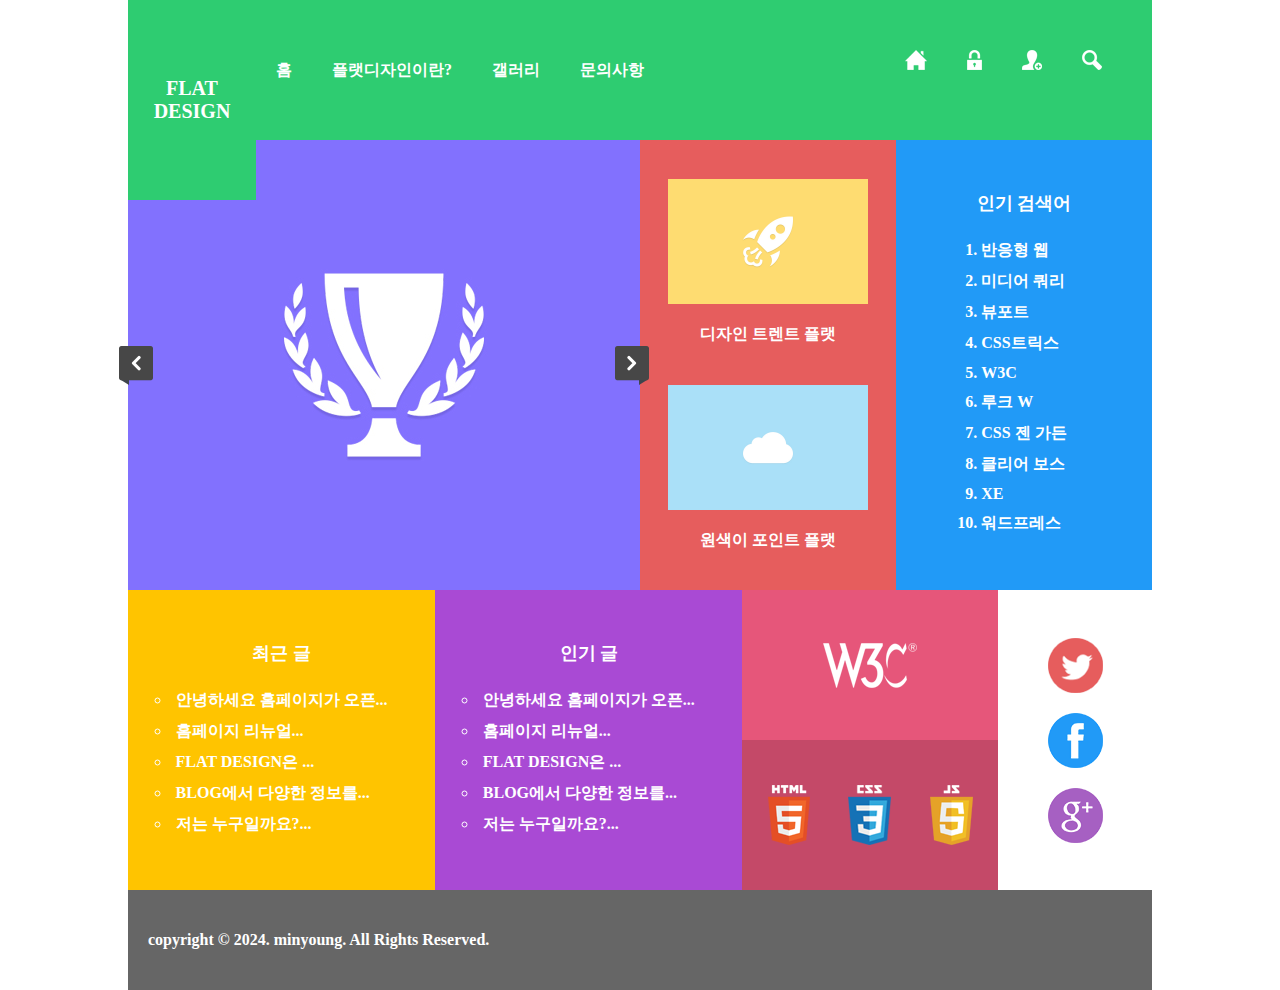
<file: reponsive/index.html>
<!DOCTYPE html>
<html lang="en">

<head>
    <meta charset="UTF-8">
    <meta http-equiv="X-UA-Compatible" content="IE=edge">
    <meta name="viewport" content="width=device-width, initial-scale=1.0">
    <title>플렉스레이아웃_데스크탑</title>

    <!-- 외부스타일시트연결 -->
    <link rel="stylesheet" href="css/style.css">
</head>

<body>
    <div class="wrap">
        <section class="info_section">
            <ul>
                <li><a href=""><img src="images/s_images/info_icon_01.png" alt=""> </a></li>
                <li><a href=""><img src="images/s_images/info_icon_02.png" alt=""> </a></li>
                <li><a href=""><img src="images/s_images/info_icon_03.png" alt=""> </a></li>
                <li><a href=""><img src="images/s_images/info_icon_04.png" alt=""> </a></li>
            </ul>
        </section>

        <header class="header">
            <h1>
                <a href="">FLAT<br>
                    DESIGN</a>
            </h1>
            <nav>
                <ul>
                    <li><a href="">홈</a></li>
                    <li><a href="">플랫디자인이란?</a></li>
                    <li><a href="">갤러리</a></li>
                    <li><a href="">문의사항</a></li>
                </ul>

                <span>전체메뉴 토글버튼</span>

            </nav>
        </header>


        <section class="slider_section">
            <span class="prev_btn">이전버튼</span>
            <span class="next_btn">다음버튼</span>
        </section>


        <section class="gallery_section">
            <ul>
                <li>
                    <a href="">
                        <figure>
                            <img src="images/p_images/gallery_01.jpg" alt="">
                            <figcaption>디자인 트렌트 플랫</figcaption>
                        </figure>
                    </a>
                </li>
                <li>
                    <a href="">
                        <figure>
                            <img src="images/p_images/gallery_02.jpg" alt="">
                            <figcaption>원색이 포인트 플랫</figcaption>
                        </figure>
                    </a>
                </li>
            </ul>
        </section>


        <section class="rankup_section">
            <h2>인기 검색어</h2>
            <ol>
                <li><a href="">반응형 웹</a></li>
                <li><a href="">미디어 쿼리</a></li>
                <li><a href="">뷰포트</a></li>
                <li><a href="">CSS트릭스</a></li>
                <li><a href="">W3C</a></li>
                <li><a href="">루크 W</a></li>
                <li><a href="">CSS 젠 가든</a></li>
                <li><a href="">클리어 보스</a></li>
                <li><a href="">XE</a></li>
                <li><a href="">워드프레스</a></li>
            </ol>
        </section>


        <section class="latest_post_section">
            <h2>최근 글</h2>
            <ul>
                <li><a href="">안녕하세요 홈페이지가 오픈...</a></li>
                <li><a href="">홈페이지 리뉴얼...</a></li>
                <li><a href="">FLAT DESIGN은 ...</a></li>
                <li><a href="">BLOG에서 다양한 정보를...</a></li>
                <li><a href="">저는 누구일까요?...</a></li>
            </ul>
        </section>

        <section class="popular_post_section">
            <h2>인기 글</h2>
            <ul>
                <li><a href="">안녕하세요 홈페이지가 오픈...</a></li>
                <li><a href="">홈페이지 리뉴얼...</a></li>
                <li><a href="">FLAT DESIGN은 ...</a></li>
                <li><a href="">BLOG에서 다양한 정보를...</a></li>
                <li><a href="">저는 누구일까요?...</a></li>
            </ul>
        </section>


        <section class="banner_section">
            <div class="banner_box_001">
                <a href=""><img src="images/s_images/w3c_logo.png" alt=""></a>
            </div>
            <div class="banner_box_002">
                <ul>
                    <li><a href=""><img src="images/s_images/html_logo.png" alt=""></a></li>
                    <li><a href=""><img src="images/s_images/css_logo.png" alt=""></a></li>
                    <li><a href=""><img src="images/s_images/js_logo.png" alt=""></a></li>
                </ul>
            </div>
        </section>


        <section class="social_section">
            <ul>
                <li><a href=""><img src="images/s_images/social_icon_01.png" alt=""></a></li>
                <li><a href=""><img src="images/s_images/social_icon_02.png" alt=""></a></li>
                <li><a href=""><img src="images/s_images/social_icon_03.png" alt=""></a></li>
            </ul>
        </section>


        <footer class="footer">
            <p>copyright &copy; 2024. minyoung. All Rights Reserved.</p>
        </footer>
    </div>

</body>
</html>
</file>
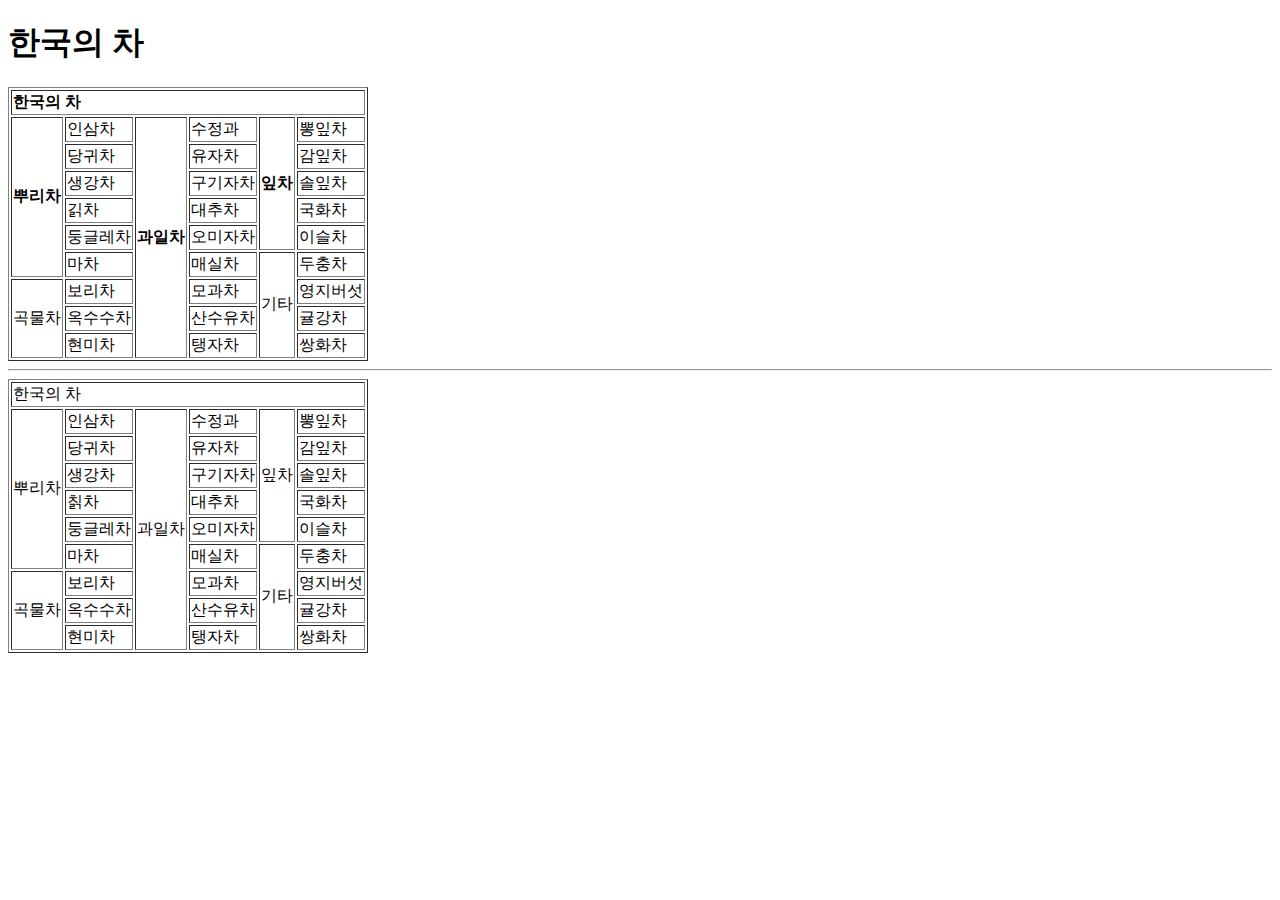
<file: quiz-2.html>
<!DOCTYPE html>
<html lang="en">
<head>
    <meta charset="UTF-8">
    <meta http-equiv="X-UA-Compatible" content="IE=edge">
    <meta name="viewport" content="width=device-width, initial-scale=1.0">
    <title>한국의 차</title>
</head>
<body>
    <h1>한국의 차</h1>
    <table border="1">
        <tr>
            <td colspan="6"><strong>한국의 차</strong></td>
        </tr>
        <tr>
            <td rowspan="6"><strong>뿌리차</strong></td>
            <td>인삼차</td>
            <td rowspan="9"><strong>과일차</strong></td>
            <td>수정과</td>
            <td rowspan="5"><strong>잎차</strong></td>
            <td>뽕잎차</td>
        </tr>
        <tr>
            <td>당귀차</td>
            <td>유자차</td>
            <td>감잎차</td>
        </tr>
        <tr>
            <td>생강차</td>
            <td>구기자차</td>
            <td>솔잎차</td>
        </tr>
        <tr>
            <td>긹차</td>
            <td>대추차</td>
            <td>국화차</td>
        </tr>
        <tr>
            <td>둥글레차</td>
            <td>오미자차</td>
            <td>이슬차</td>
        </tr>
        <tr>
            <td>마차</td>
            <td>매실차</td>
            <td rowspan="4">기타</td>
            <td>두충차</td>
        </tr>
        <tr>
            <td rowspan="3">곡물차</td>
            <td>보리차</td>
            <td>모과차</td>
            <td>영지버섯</td>
        </tr>
        <tr>
            <td>옥수수차</td>
            <td>산수유차</td>
            <td>귤강차</td>
        </tr>
        <tr>
            <td>현미차</td>
            <td>탱자차</td>
            <td>쌍화차</td>
        </tr>
    </table>

    <hr>

    <table border="1">
        <tr>
            <td colspan="6">한국의 차</td>
        </tr>
        <tr>
            <td rowspan="6">뿌리차</td>
            <td>인삼차</td>
            <td rowspan="9">과일차</td>
            <td>수정과</td>
            <td rowspan="5">잎차</td>
            <td>뽕잎차</td>
        </tr>
        <tr>
            <td>당귀차</td>
            <td>유자차</td>
            <td>감잎차</td>
        </tr>
        <tr>
            <td>생강차</td>
            <td>구기자차</td>
            <td>솔잎차</td>
        </tr>
        <tr>
            <td>칡차</td>
            <td>대추차</td>
            <td>국화차</td>
        </tr>
        <tr>
            <td>둥글레차</td>
            <td>오미자차</td>
            <td>이슬차</td>
        </tr>
        <tr>
            <td>마차</td>
            <td>매실차</td>
            <td rowspan="4">기타</td>
            <td>두충차</td>
        </tr>
        <tr>
            <td rowspan="3">곡물차</td>
            <td>보리차</td>
            <td>모과차</td>
            <td>영지버섯</td>
        </tr>
        <tr>
            <td>옥수수차</td>
            <td>산수유차</td>
            <td>귤강차</td>
        </tr>
        <tr>
            <td>현미차</td>
            <td>탱자차</td>
            <td>쌍화차</td>
        </tr>
    </table>
</body>
</html>
</file>
<file: reponsive/css/style.css>
/* 언어설정 */
@charset 'utf-8';

/* 전체설정 */
* {
    margin: 0;
    padding: 0;
}


ul {
    list-style: none;
}

a {
    text-decoration: none;
    color: #000;
}

img {
    vertical-align: bottom;
}


/* 기본설정 */
.wrap {
    display: flex;
    flex-wrap: wrap;
    position: relative;
}

.info_section {
    background-color: #2ecc71;
}


.slider_section {
    background-color: #aaa;
}

.gallery_section {
    background-color: #bbb;
}

.rankup_section {
    background-color: #ccc;
}

.latest_post_section {
    background-color: #ddd;
}

.popular_post_section {
    background-color: #eee;
}

.banner_box_001 {
    background-color: #999;
}

.banner_box_002 {
    background-color: #888;
}

.social_section {
    background-color: #777;
}

.footer {
    background-color: #666;
}


/* 인포메이션설정 */
.info_section {
    position: absolute;
    z-index: 999;
    top: 30px;
    right: 30px;
}

.info_section ul {
    display: flex;
}

.info_section li {}

.info_section li a {
    display: block;
    padding: 20px;
}



/* 헤더설정 */
.header {
    width: 100%;
    display: flex;
    position: relative;
    justify-content: flex-end;
    order: 1;
    z-index: 11;
}


.header h1 {
    width: 12.5%;
    height: 200px;
    background-color: #2ecc71;
    position: absolute;
    left: 0;
    top: 0;
    font-size: 20px;
}

.header nav {
    width: 87.5%;
    height: 140px;
    background-color: #2ecc71;
}



/* 슬라이더설정 */
.slider_section {
    width: 50%;
    height: 450px;
    order: 2;
}



/* 갤러리설정 */
.gallery_section {
    width: 25%;
    height: 450px;
    order: 3;
}



/* 인기검색어설정 */
.rankup_section {
    width: 25%;
    height: 450px;
    order: 4;
}



/* 최신글설정 */
.latest_post_section {
    width: 30%;
    height: 300px;
    order: 5;
}



/* 인기글설정 */
.popular_post_section {
    width: 30%;
    height: 300px;
    order: 6;
}



/* 배너설정 */
.banner_section {
    width: 25%;
    height: 300px;
    display: flex;
    flex-direction: column;
    order: 7;
}

.banner_box_001 {
    width: 100%;
    height: 50%;
}

.banner_box_002 {
    width: 100%;
    height: 50%;
}



/* 소셜설정 */
.social_section {
    width: 15%;
    height: 300px;
    order: 8;
}



/* 푸터설정 */
.footer {
    width: 100%;
    height: 100px;
    order: 9;
}



/* 상세설정 */

/* 헤더_로고설정 */

.header h1 {
    display: flex;
    justify-content: center;
    align-items: center;
}

.header h1 a {
    text-align: center;
    color: #fff;
}


.header nav {
    display: flex;
    justify-content: flex-start;
    align-items: center;
}

.header nav ul {
    display: flex;
}

.header nav li {}

.header nav li a {
    display: block;
    padding: 20px;
    color: #fff;
    font-weight: bold;
}

.header nav span {
    display: none;
}


/* 슬라이더섹션설정 */
.slider_section {
    background-image: url(../images/p_images/slider_01.jpg);
    background-position: center center;
    background-repeat: no-repeat;
    position: relative;
    z-index: 10;

}

.slider_section span {
    position: absolute;
    width: 34px;
    height: 39px;
    top: 50%;
    margin-top: -19.5px;
    background-image: url(../images/s_images/slider_arrow.png);
    text-indent: -9999px;
}

.slider_section .prev_btn {
    left: 0;
    margin-left: -9px;
    background-position: 0 0;
}

.slider_section .next_btn {
    right: 0;
    margin-right: -9px;
    background-position: -34px 0;
}


/* 갤러리구간 설정 */
.gallery_section {
    background-color: #e65d5d;
}

.gallery_section ul {
    display: flex;
    width: 100%;
    height: 100%;
    justify-content: center;
    align-items: center;
    flex-direction: column;
}

.gallery_section li {}

.gallery_section a {
    display: block;
    padding: 20px;
    box-sizing: border-box;
    color: #fff;
    font-weight: bold;
}

.gallery_section figure {
    text-align: center;
}

.gallery_section img {
    width: 100%;
    max-width: 200px;
}

.gallery_section figcaption {
    margin-top: 20px;
}


/* 인기검색어 상세설정 */
.rankup_section {
    display: flex;
    flex-direction: column;
    justify-content: center;
    align-items: center;
    background-color: #219af7;
}

.rankup_section h2 {
    text-align: center;
    margin-bottom: 20px;
    font-size: 18px;
    color: #fff;
}

.rankup_section ol {
    counter-reset: rankup 0;
    display: flex;
    flex-direction: column;
    flex-wrap: nowrap;
}

/* li의 내용 앞부분에 숫자를 기재해서 추후 개발모드가 들어갔을 때 순번을 나타낸다. */
/*
    .rankup_section li::before {
        counter-increment: rankup 1;
        content: counter(rankup-counter) '.';
    }
*/

.rankup_section li {
    color: #fff;
    text-align: left;
    font-weight: bold;
}

.rankup_section a {
    display: block;
    color: #fff;
    text-align: left;
    font-weight: bold;
    padding: 5px 0;
}


/* 최근글 상세설정 */
.latest_post_section {
    display: flex;
    flex-direction: column;
    justify-content: center;
    align-items: center;
    background-color: rgb(255, 196, 0);
}
.latest_post_section h2 {
    text-align: center;
    color: #fff;
    font-size: 18px;
    margin-bottom: 20px;
}
.latest_post_section ul {
    list-style: circle;
    color: #fff;
}
.latest_post_section li {}
.latest_post_section a {
    padding: 5px;
    color: #fff;
    font-weight: bold;
    display: block;
}


/* 인기글 상세설정 */
.popular_post_section {
    display: flex;
    flex-direction: column;
    justify-content: center;
    align-items: center;
    background-color:rgb(169, 74, 212);
}
.popular_post_section h2 {
    text-align: center;
    color: #fff;
    font-size: 18px;
    margin-bottom: 20px;
}
.popular_post_section ul {
    list-style-type: circle;
    color: #fff;
}
.popular_post_section li {
}
.popular_post_section a {
    color: #fff;
    padding: 5px;
    font-weight: bold;
    display: block;
}


/* 배너 상세설정 */

.banner_box_001 {
    display: flex;
    justify-content: center;
    align-items: center;
    background-color: #e6567a;
}


.banner_box_002 {
    background-color: #c44968;
    display: flex;
    flex-direction: column;
    justify-content: center;
    align-items: center;
}
.banner_box_002 ul {
    display: flex;
    width: 80%;
    justify-content: space-between;
}


/* 소셜 상세설정 */
.social_section {
    background-color: #fff;
    display: flex;
    justify-content: center;
    align-items: center;
}
.social_section ul {
    display: flex;
    flex-direction: column;
}

.social_section a {
    display: block;
    padding: 10px;
}
.social_section img {}


/* 푸터상세설정 */
.footer {
    display: flex;
    align-items: center;
}
.footer p {
    color: #fff;
    padding: 20px;
    font-weight: bold;
}














/* 미디어쿼리구간====================================================================================== */

/* 모바일구간 */
@media(max-width:599px) {

    /* 인포메이션설정 */
    .info_section {
        position: relative;
        z-index: 999;
        top: 0px;
        right: 0px;
        width: 100%;
    }

    .info_section ul {
        display: flex;
        width: 100%;
    }

    .info_section li {
        width: 25%;
    }

    .info_section li a {
        display: block;
        padding: 10px;
        text-align: center;
    }

    /* 헤더설정 */
    .header {
        width: 100%;
        display: flex;
        position: relative;
        flex-direction: column;
        justify-content: flex-end;
        order: 1;
    }


    .header h1 {
        width: 100%;
        height: 200px;
        background-color: 2ecc71;
        position: relative;
        left: 0;
        top: 0;
    }

    .header nav {
        width: 100%;
        height: 140px;
        background-color: #2ecc71;
    }

    /* 슬라이더설정 */
    .slider_section {
        width: 100%;
        height: 200px;
        order: 2;
    }

    /* 최신글설정 */
    .latest_post_section {
        width: 100%;
        height: 200px;
        order: 3;
        padding: 20px 0;
    }



    /* 인기글설정 */
    .popular_post_section {
        width: 100%;
        height: 200px;
        order: 4;
        padding: 20px 0;
    }

    /* 갤러리설정 */
    .gallery_section {
        width: 100%;
        height: 800px;
        order: 5;
    }

    /* 인기검색어설정 */
    .rankup_section {
        width: 100%;
        height: 300px;
        order: 6;
        padding: 40px 0;
    }

    .banner_section {
        width: 100%;
        height: 200px;
        display: flex;
        flex-direction: column;
        order: 7;
    }

    /* 소셜설정 */
    .social_section {
        width: 100%;
        height: 100px;
        order: 8;
    }

    /* 토글설정 */
    .header nav {
        position: relative;
    }

    .header nav span {
        display: block;
        width: 30px;
        height: 30px;
        background-image: url(../images/s_images/menu_toggle_btn.png);
        position: absolute;
        right: 20px;
        text-indent: -9999px;
        top: 50%;
        margin-top: -15px;
    }


    /* 인기검색어 상세설정 */
    .rankup_section {
        display: flex;
        flex-direction: column;
        justify-content: center;
        align-items: center;
        background-color: #219af7;
    }

    .rankup_section h2 {
        text-align: center;
        margin-bottom: 20px;
        font-size: 18px;
        color: #fff;
    }

    .rankup_section ol {
        width: 80%;
        list-style: none;
        counter-reset: rankup 0;
        display: flex;
        flex-direction: row;
        flex-wrap: wrap;
        justify-content: space-between;
    }

    /* .rankup_section li::before {counter-increment: rankup 1;
                content: counter(rankup-counter) '.';} */

    /* li의 내용 앞부분에 숫자를 기재해서 추후 개발모드가 들어갔을때 순번을 
나타낸다. */

    .rankup_section li {
        color: #fff;
        text-align: left;
        font-weight: bold;
        width: 45%;
        margin-bottom: 10px;
    }

    .rankup_section a {
        border: 1px solid #fff;
        display: block;
        color: #fff;
        text-align: center;
        font-weight: bold;
        padding: 8px 0;
        border-radius: 5px;
    }



    /* 갤러리구간 설정 */
    .gallery_section {
        background-color: #e65d5d;
    }

    .gallery_section ul {
        display: flex;
        width: 100%;
        height: 100%;
        justify-content: center;
        align-items: center;
        flex-direction: column;
    }

    .gallery_section li {}

    .gallery_section a {
        display: block;
        padding: 20px;
        box-sizing: border-box;
        color: #fff;
        font-weight: bold;
    }

    .gallery_section figure {
        text-align: center;
    }

    .gallery_section img {
        width: 100%;
        max-width: 500px;
    }

    .gallery_section figcaption {
        margin-top: 20px;
    }

    .social_section ul {
        width: 80%;
        justify-content: space-between;
        display: flex;
        flex-direction: row;
    }

    .footer {
        display: flex;
        align-items: center;
        justify-content: center;
    }
}



/* 태블릿구간 */
@media(min-width:600px) and (max-width:768px) {

    /* 인포메이션설정 */
    .info_section {
        position: relative;
        z-index: 999;
        top: 0px;
        right: 0px;
        width: 100%;
    }

    .info_section ul {
        display: flex;
        width: 100%;
    }

    .info_section li {
        width: 25%;
    }

    .info_section li a {
        display: block;
        padding: 10px;
        text-align: center;
    }


    /* 슬라이더설정 */
    .slider_section {
        width: 60%;
        height: 300px;
        order: 2;
    }

    /* 인기검색어설정 */
    .rankup_section {
        width: 40%;
        height: 300px;
        order: 3;
    }

    /* 최신글설정 */
    .latest_post_section {
        width: 40%;
        height: 270px;
        order: 4;
    }

    /* 인기글설정 */
    .popular_post_section {
        width: 40%;
        height: 270px;
        order: 5;
    }

    /* 소셜설정 */
    .social_section {
        width: 20%;
        height: 270px;
        order: 6;
    }

    /* 갤러리설정 */
    .gallery_section {
        width: 70%;
        height: 250px;
        order: 7;
    }

    /* 배너설정 */
    .banner_section {
        width: 30%;
        height: 250px;
        display: flex;
        flex-direction: column;
        order: 8;
    }


    /* 토글설정 */
    .header nav {
        position: relative;
    }

    .header nav span {
        display: block;
        width: 30px;
        height: 30px;
        background-image: url(../images/s_images/menu_toggle_btn.png);
        position: absolute;
        right: 20px;
        text-indent: -9999px;
        top: 50%;
        margin-top: -15px;
    }


    /* 인기검색어 상세설정 */
    .rankup_section {
        display: flex;
        flex-direction: column;
        justify-content: center;
        align-items: center;
        background-color: #219af7;
    }

    .rankup_section h2 {
        text-align: center;
        margin-bottom: 20px;
        font-size: 18px;
        color: #fff;
    }

    .rankup_section ol {
        width: 80%;
        list-style: none;
        counter-reset: rankup 0;
        display: flex;
        flex-direction: row;
        flex-wrap: wrap;
        justify-content: space-between;
    }

    /* .rankup_section li::before {counter-increment: rankup 1;
                    content: counter(rankup-counter) '.';} */

    /* li의 내용 앞부분에 숫자를 기재해서 추후 개발모드가 들어갔을때 순번을 
    나타낸다. */

    .rankup_section li {
        color: #fff;
        text-align: left;
        font-weight: bold;
        width: 45%;
        margin-bottom: 10px;
    }

    .rankup_section a {
        border: 1px solid #fff;
        display: block;
        color: #fff;
        text-align: center;
        font-weight: bold;
        padding: 8px 0;
        border-radius: 5px;
    }

       /* 갤러리구간 설정 */
       .gallery_section {
        background-color: #e65d5d;
    }

    .gallery_section ul {
        display: flex;
        width: 100%;
        height: 100%;
        justify-content: center;
        align-items: center;
        flex-direction: row;
    }

    .gallery_section li {}

    .gallery_section a {
        display: block;
        padding: 20px;
        box-sizing: border-box;
        color: #fff;
        font-weight: bold;
    }

    .gallery_section figure {
        text-align: center;
    }

    .gallery_section img {
        width: 100%;
        max-width: 200px;
    }

    .gallery_section figcaption {
        margin-top: 20px;
    }

}

/* 데스크탑구간 */
@media(min-width:769px) {}


/* 와이드데스크탑구간설정 */
@media(min-width:1280px) {
    .wrap {
        width: 80%;
        margin: 0 auto;
    }
}
</file>
